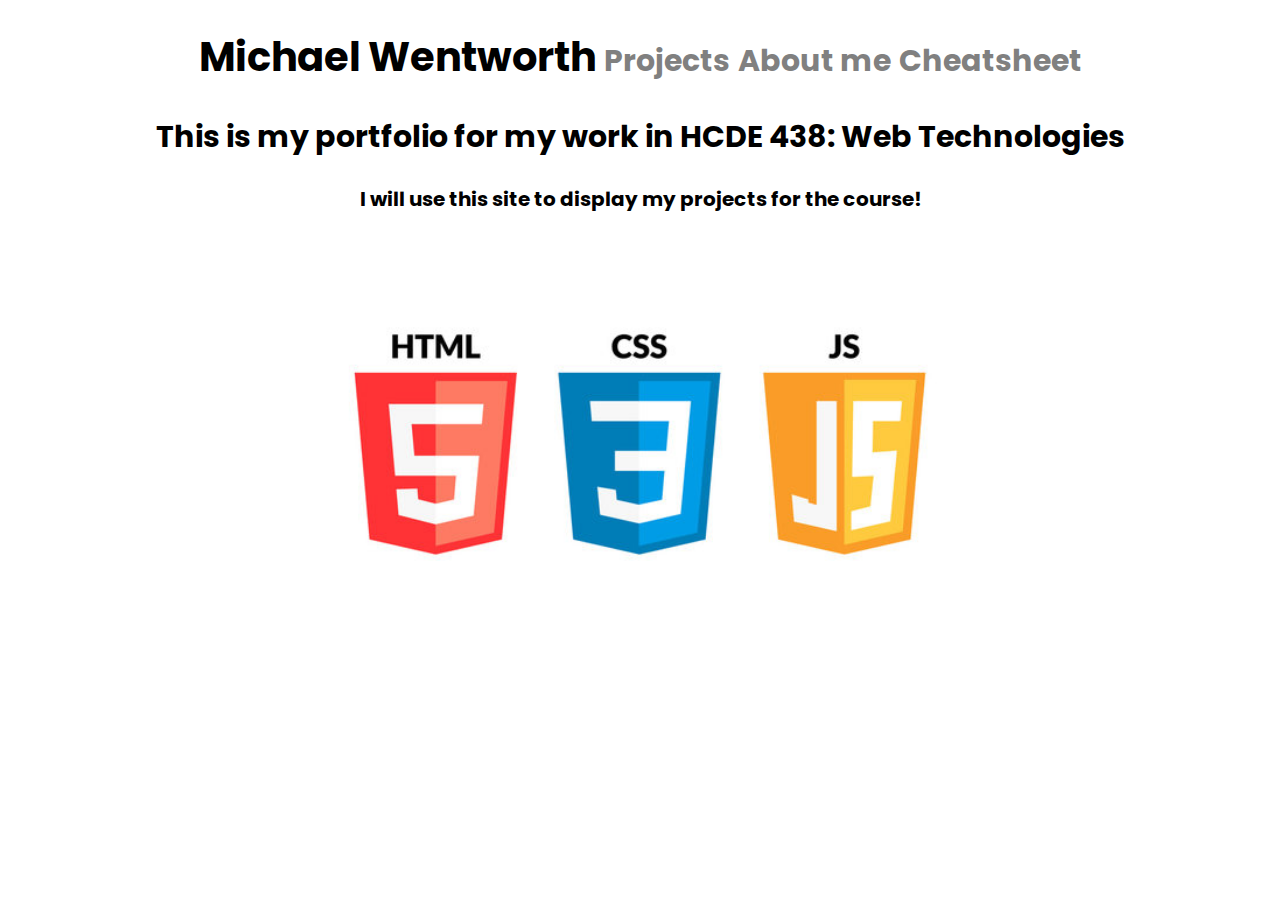
<file: index.html>
<!DOCTYPE html>
<html>
  <head>
    <link rel="stylesheet" href="https://fonts.googleapis.com/css?family=Poppins" >
    <link rel="stylesheet" href="index.css" />
    <style>
      a { text-decoration: none; }
    </style>
  </head>

  <body>

    <div class="page-container">

      <!-- MENU/NAVBAR -->
      <center>
      <h1>
        <a href ="index.html"><name>Michael Wentworth</name></a>
        <a href ="/projects/projects.html"><navitem>Projects</navitem></a>
        <a href ="/aboutme/aboutme.html"><navitem>About me</navitem></a>
        <a href ="/cheatsheet/cheatsheet.html"><navitem>Cheatsheet</navitem></a>
      </h1>

      <h2>This is my portfolio for my work in HCDE 438: Web Technologies</h2>
      <h3>I will use this site to display my projects for the course!</h3>

      <img src="webtechnologies.jpg" alt="Progress Photo" width="750" height="auto"><br><br>
      </center>
    </div>

  </body>

</html>
</file>
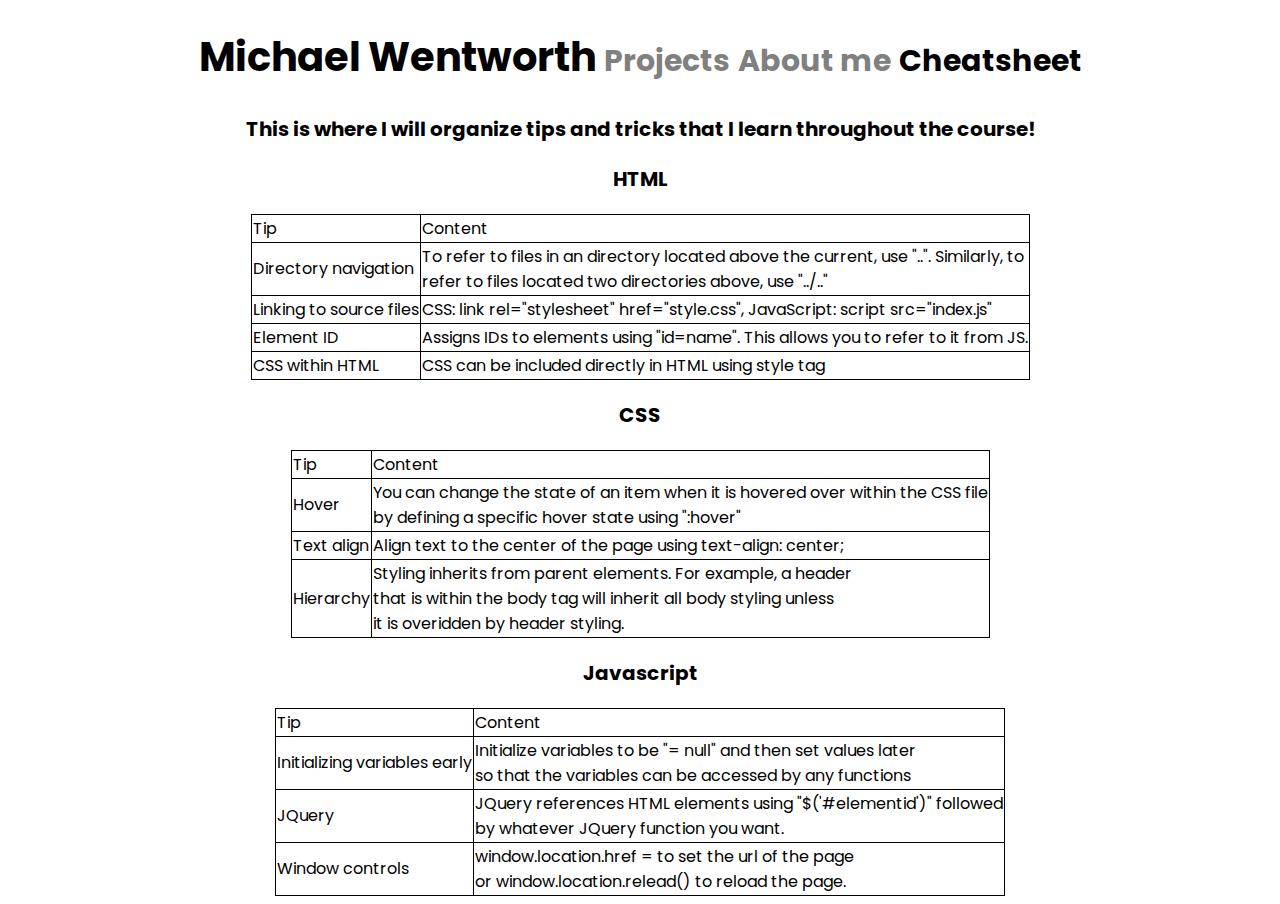
<file: cheatsheet/cheatsheet.html>
<!DOCTYPE html>
<html>
  <head>
    <link rel="stylesheet" href="https://fonts.googleapis.com/css?family=Poppins" >
    <link rel="stylesheet" href="../index.css" />
    <style>
      a { 
        text-decoration: none; 
      }
      table, th, td {
        border: 1px solid black;
        border-collapse: collapse;
      }
    </style>
  </head>

<!-- MENU/NAVBAR -->
<center>
    <h1>
    <a href ="../index.html"><name>Michael Wentworth</name></a>
    <a href ="../projects/projects.html"><navitem>Projects</navitem></a>
    <a href ="../aboutme/aboutme.html"><navitem>About me</navitem></a>
    <a href ="cheatsheet.html"><navitem style="color: black">Cheatsheet</navitem></a>
</center>

<center>
  <h3>
    This is where I will organize tips and tricks that I learn throughout the course!
  </h3>

  <h3>
    HTML
  </h3>

  <table>
    <tr>
      <td>Tip</td>
      <td>Content</td>
    </tr>
    <tr>
      <td>Directory navigation</td>
      <td>
        To refer to files in an directory located above the current, use "..". Similarly, to<br>
        refer to files located two directories above, use "../.."
      </td>
    </tr>
    <tr>
      <td>Linking to source files</td>
      <td>CSS: link rel="stylesheet" href="style.css", JavaScript: script src="index.js"</td>
    </tr>
    <tr>
      <td>Element ID</td>
      <td>Assigns IDs to elements using "id=name". This allows you to refer to it from JS.</td>
    </tr>
    <tr>
      <td>CSS within HTML</td>
      <td>CSS can be included directly in HTML using style tag</td>
    </tr>
  </table>

  <h3>
    CSS
  </h3>

  <table>
    <tr>
      <td>Tip</td>
      <td>Content</td>
    </tr>
    <tr>
      <td>Hover</td>
      <td>
        You can change the state of an item when it is hovered over within the CSS file<br>
        by defining a specific hover state using ":hover"
      </td>
    </tr>
    <tr>
      <td>Text align</td>
      <td>Align text to the center of the page using text-align: center;</td>
    </tr>
    <tr>
      <td>Hierarchy</td>
      <td>Styling inherits from parent elements. For example, a header<br>
      that is within the body tag will inherit all body styling unless<br>
    it is overidden by header styling.</td>
    </tr>

  </table>


  <h3>
    Javascript
  </h3>
  <table>
    <tr>
      <td>Tip</td>
      <td>Content</td>
    </tr>
    <tr>
      <td>Initializing variables early</td>
      <td>Initialize variables to be "= null" and then set values later<br>
      so that the variables can be accessed by any functions</td>
    </tr>
    <tr>
      <td>JQuery</td>
      <td>JQuery references HTML elements using "$('#elementid')" followed<br>
      by whatever JQuery function you want.</td>
    </tr>
    <tr>
      <td>Window controls</td>
      <td>window.location.href = to set the url of the page<br>
      or window.location.relead() to reload the page.</td>
    </tr>
  </table>
</center>
</file>
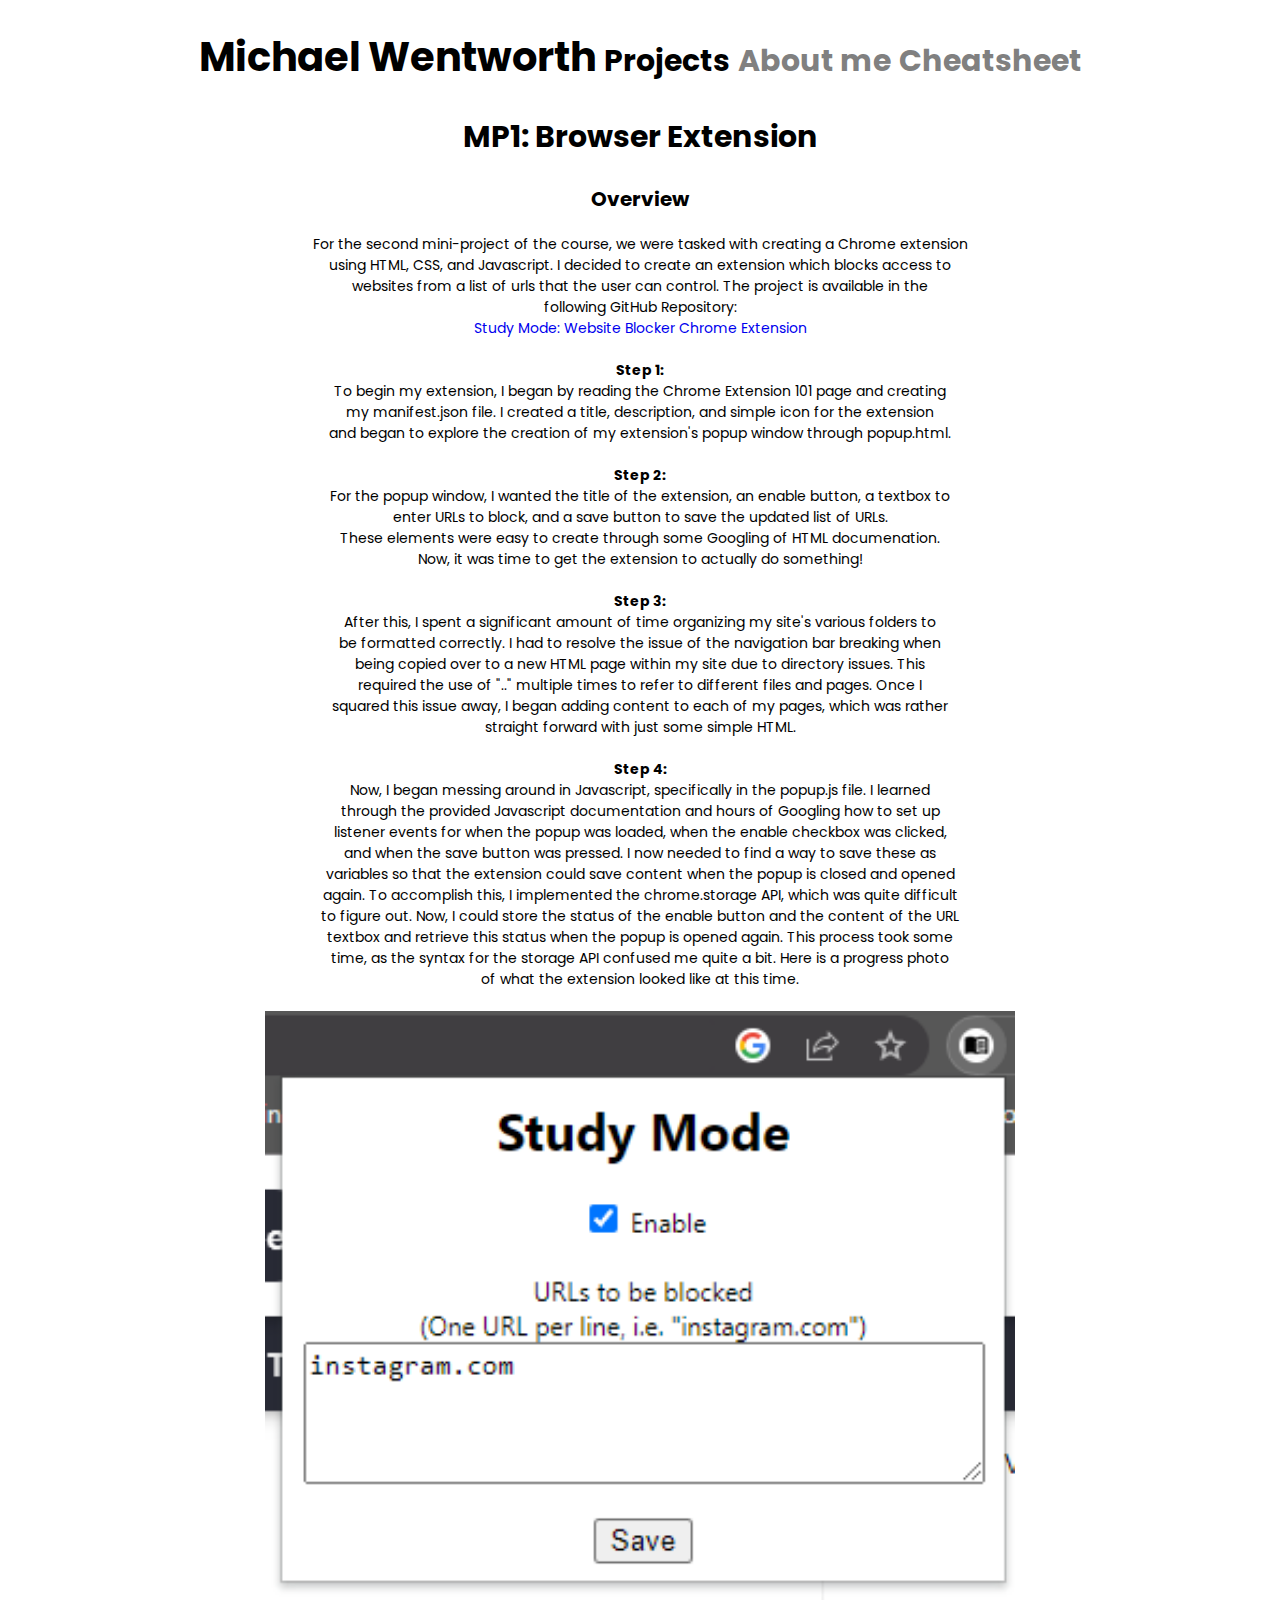
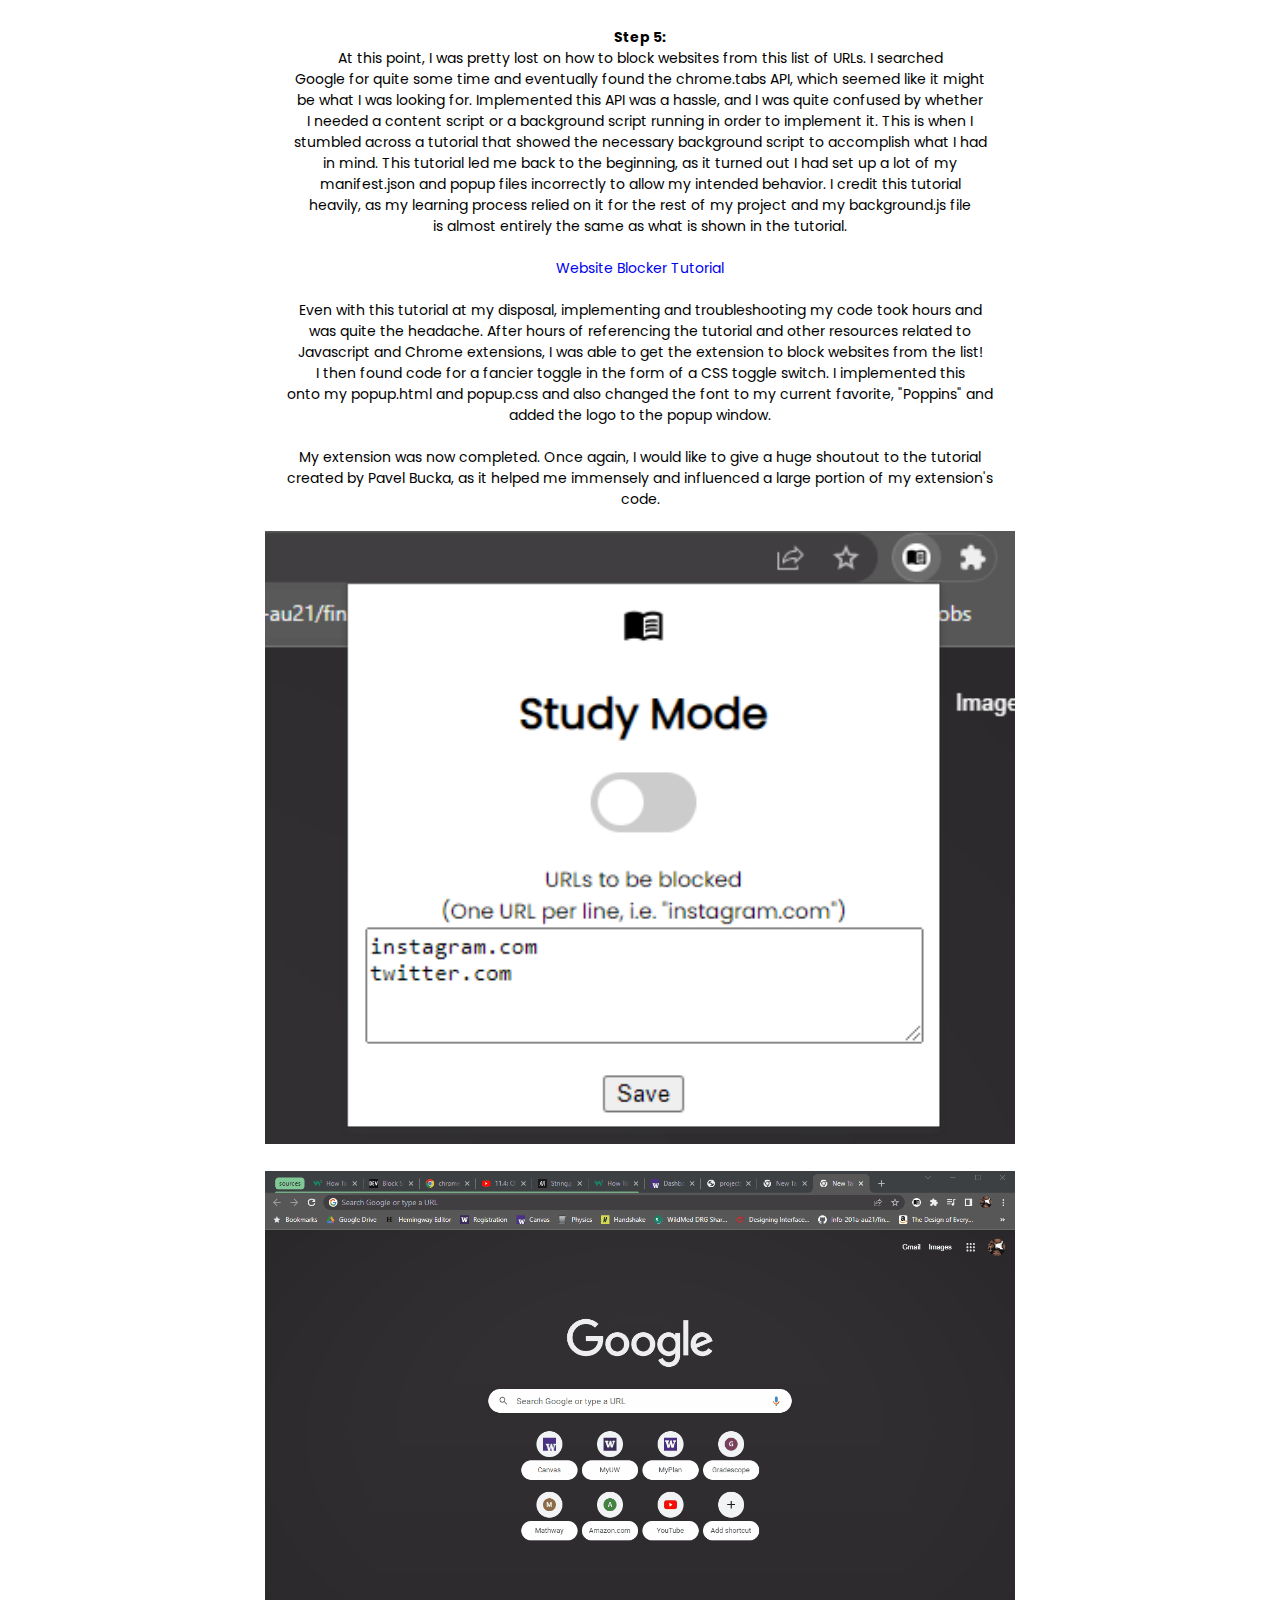
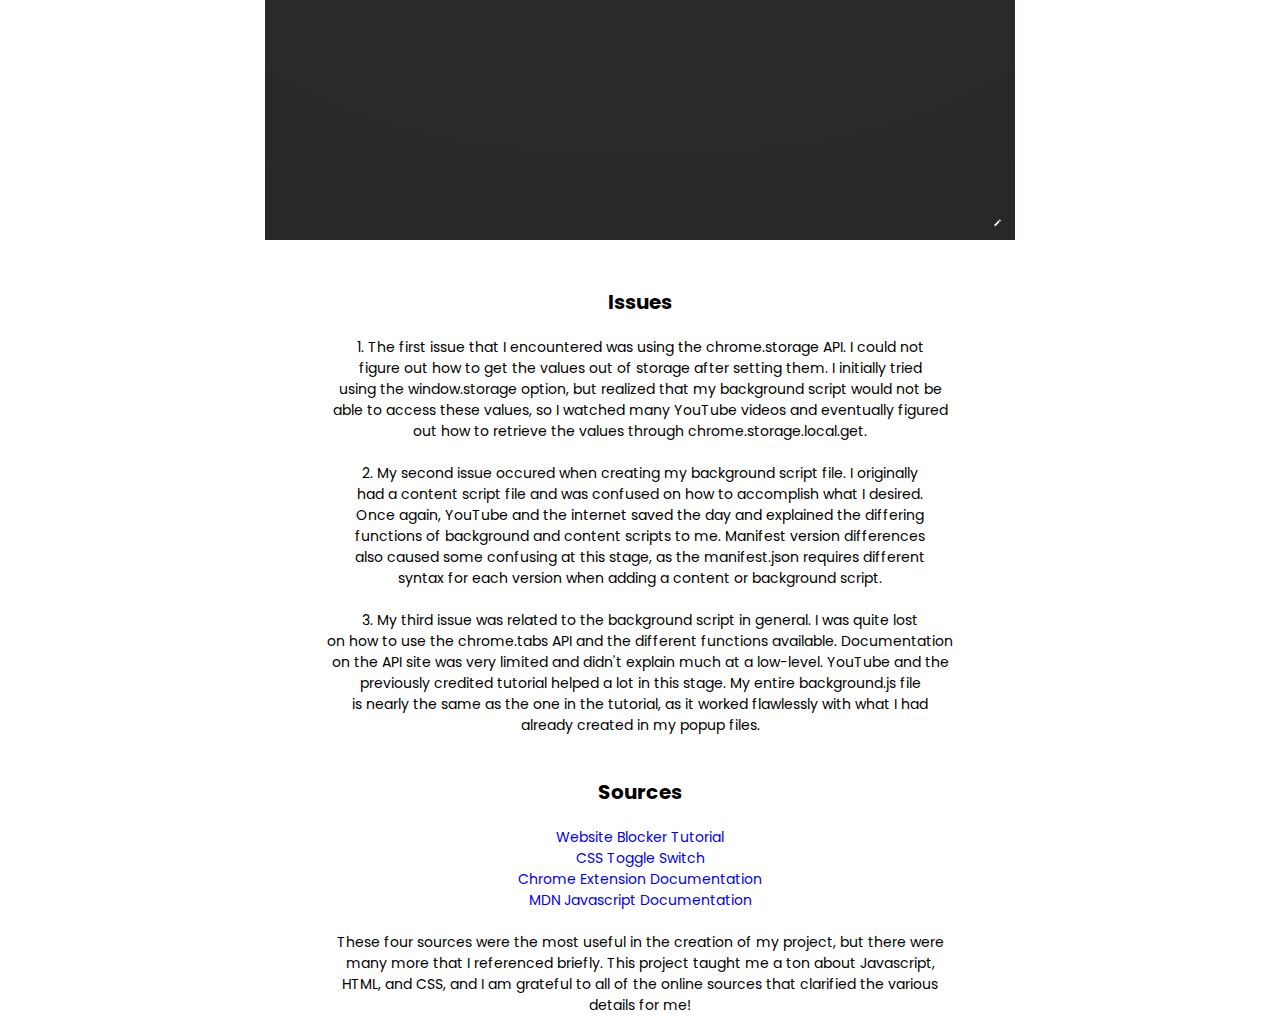
<file: mp1/mp1.html>
<!DOCTYPE html>
<html>
  <head>
    <link rel="stylesheet" href="https://fonts.googleapis.com/css?family=Poppins" >
    <link rel="stylesheet" href="../../index.css" />
    <style>
      a { text-decoration: none; }
    </style>
  </head>

    <!-- MENU/NAVBAR -->
    <center>
    <h1>
    <a href ="../../index.html"><name>Michael Wentworth</name></a>
    <a href ="../projects.html"><navitem style="color: black">Projects</navitem></a>
    <a href ="../../aboutme/aboutme.html"><navitem>About me</navitem></a>
    <a href ="../../cheatsheet/cheatsheet.html"><navitem>Cheatsheet</navitem></a>
    </center>

    <center>

        <h2>MP1: Browser Extension</h2>
       
        <h3>Overview</h3>

        <p>
            For the second mini-project of the course, we were tasked with creating a Chrome extension <br>
            using HTML, CSS, and Javascript. I decided to create an extension which blocks access to <br>
            websites from a list of urls that the user can control. The project is available in the <br>
            following GitHub Repository: <br>
            <a href ="https://github.com/mtw2001/studymode">Study Mode: Website Blocker Chrome Extension</a> <br><br>

            <b>Step 1:</b><br>
            To begin my extension, I began by reading the Chrome Extension 101 page and creating <br>
            my manifest.json file. I created a title, description, and simple icon for the extension <br>
            and began to explore the creation of my extension's popup window through popup.html. <br><br>

            <b>Step 2:</b><br>
            For the popup window, I wanted the title of the extension, an enable button, a textbox to <br>
            enter URLs to block, and a save button to save the updated list of URLs. <br>
            These elements were easy to create through some Googling of HTML documenation. <br>
            Now, it was time to get the extension to actually do something! <br><br>
            
            <b>Step 3:</b><br>
            After this, I spent a significant amount of time organizing my site's various folders to<br>
            be formatted correctly. I had to resolve the issue of the navigation bar breaking when<br>
            being copied over to a new HTML page within my site due to directory issues. This<br>
            required the use of ".." multiple times to refer to different files and pages. Once I<br>
            squared this issue away, I began adding content to each of my pages, which was rather<br>
            straight forward with just some simple HTML.<br><br>

            <b>Step 4:</b><br>
            Now, I began messing around in Javascript, specifically in the popup.js file. I learned<br>
            through the provided Javascript documentation and hours of Googling how to set up<br>
            listener events for when the popup was loaded, when the enable checkbox was clicked,<br>
            and when the save button was pressed. I now needed to find a way to save these as<br>
            variables so that the extension could save content when the popup is closed and opened<br>
            again. To accomplish this, I implemented the chrome.storage API, which was quite difficult<br>
            to figure out. Now, I could store the status of the enable button and the content of the URL<br>
            textbox and retrieve this status when the popup is opened again. This process took some<br>
            time, as the syntax for the storage API confused me quite a bit. Here is a progress photo <br>
            of what the extension looked like at this time.<br><br>
            
            <img src="./progress.png" alt="Progress Photo" width="750" height="auto"><br><br>

            <b>Step 5:</b><br>
            At this point, I was pretty lost on how to block websites from this list of URLs. I searched<br>
            Google for quite some time and eventually found the chrome.tabs API, which seemed like it might<br>
            be what I was looking for. Implemented this API was a hassle, and I was quite confused by whether<br>
            I needed a content script or a background script running in order to implement it. This is when I<br>
            stumbled across a tutorial that showed the necessary background script to accomplish what I had<br>
            in mind. This tutorial led me back to the beginning, as it turned out I had set up a lot of my <br>
            manifest.json and popup files incorrectly to allow my intended behavior. I credit this tutorial <br>
            heavily, as my learning process relied on it for the rest of my project and my background.js file <br>
            is almost entirely the same as what is shown in the tutorial.<br><br>

            <a href ="https://dev.to/penge/learn-the-most-useful-chrome-apis-by-creating-block-site-chrome-extension-2de8">Website Blocker Tutorial</a> <br><br>

            Even with this tutorial at my disposal, implementing and troubleshooting my code took hours and <br>
            was quite the headache. After hours of referencing the tutorial and other resources related to <br>
            Javascript and Chrome extensions, I was able to get the extension to block websites from the list! <br>
            I then found code for a fancier toggle in the form of a CSS toggle switch. I implemented this <br>
            onto my popup.html and popup.css and also changed the font to my current favorite, "Poppins" and <br>
            added the logo to the popup window. <br><br>

            My extension was now completed. Once again, I would like to give a huge shoutout to the tutorial <br>
            created by Pavel Bucka, as it helped me immensely and influenced a large portion of my extension's <br>
            code.<br><br>

            <img src="./final.png" alt="Final Photo" width="750" height="auto"><br><br>

            <img src="./final.gif" alt="Final Gif" width="750" height="auto"><br><br>
        </p>

        <h3>Issues</h3>

        <p>
            1. The first issue that I encountered was using the chrome.storage API. I could not<br>
            figure out how to get the values out of storage after setting them. I initially tried<br>
            using the window.storage option, but realized that my background script would not be <br>
            able to access these values, so I watched many YouTube videos and eventually figured <br>
            out how to retrieve the values through chrome.storage.local.get.<br><br>

            2. My second issue occured when creating my background script file. I originally <br>
            had a content script file and was confused on how to accomplish what I desired. <br>
            Once again, YouTube and the internet saved the day and explained the differing<br>
            functions of background and content scripts to me. Manifest version differences <br>
            also caused some confusing at this stage, as the manifest.json requires different<br>
            syntax for each version when adding a content or background script.<br><br>

            3. My third issue was related to the background script in general. I was quite lost<br>
            on how to use the chrome.tabs API and the different functions available. Documentation <br>
            on the API site was very limited and didn't explain much at a low-level. YouTube and the <br>
            previously credited tutorial helped a lot in this stage. My entire background.js file <br>
            is nearly the same as the one in the tutorial, as it worked flawlessly with what I had<br>
            already created in my popup files.<br><br>
        </p>

        <h3>Sources</h3>
        
        <p>
          <a href ="https://dev.to/penge/learn-the-most-useful-chrome-apis-by-creating-block-site-chrome-extension-2de8">Website Blocker Tutorial</a> <br>
          <a href ="https://www.w3schools.com/howto/howto_css_switch.asp">CSS Toggle Switch</a> <br>
          <a href ="https://developer.chrome.com/docs/extensions/mv3/">Chrome Extension Documentation</a> <br>
          <a href ="https://developer.mozilla.org/en-US/docs/Web/JavaScript">MDN Javascript Documentation</a> <br><br>

          These four sources were the most useful in the creation of my project, but there were <br>
          many more that I referenced briefly. This project taught me a ton about Javascript, <br>
          HTML, and CSS, and I am grateful to all of the online sources that clarified the various <br>
          details for me!

        </p>
    </center>
</file>
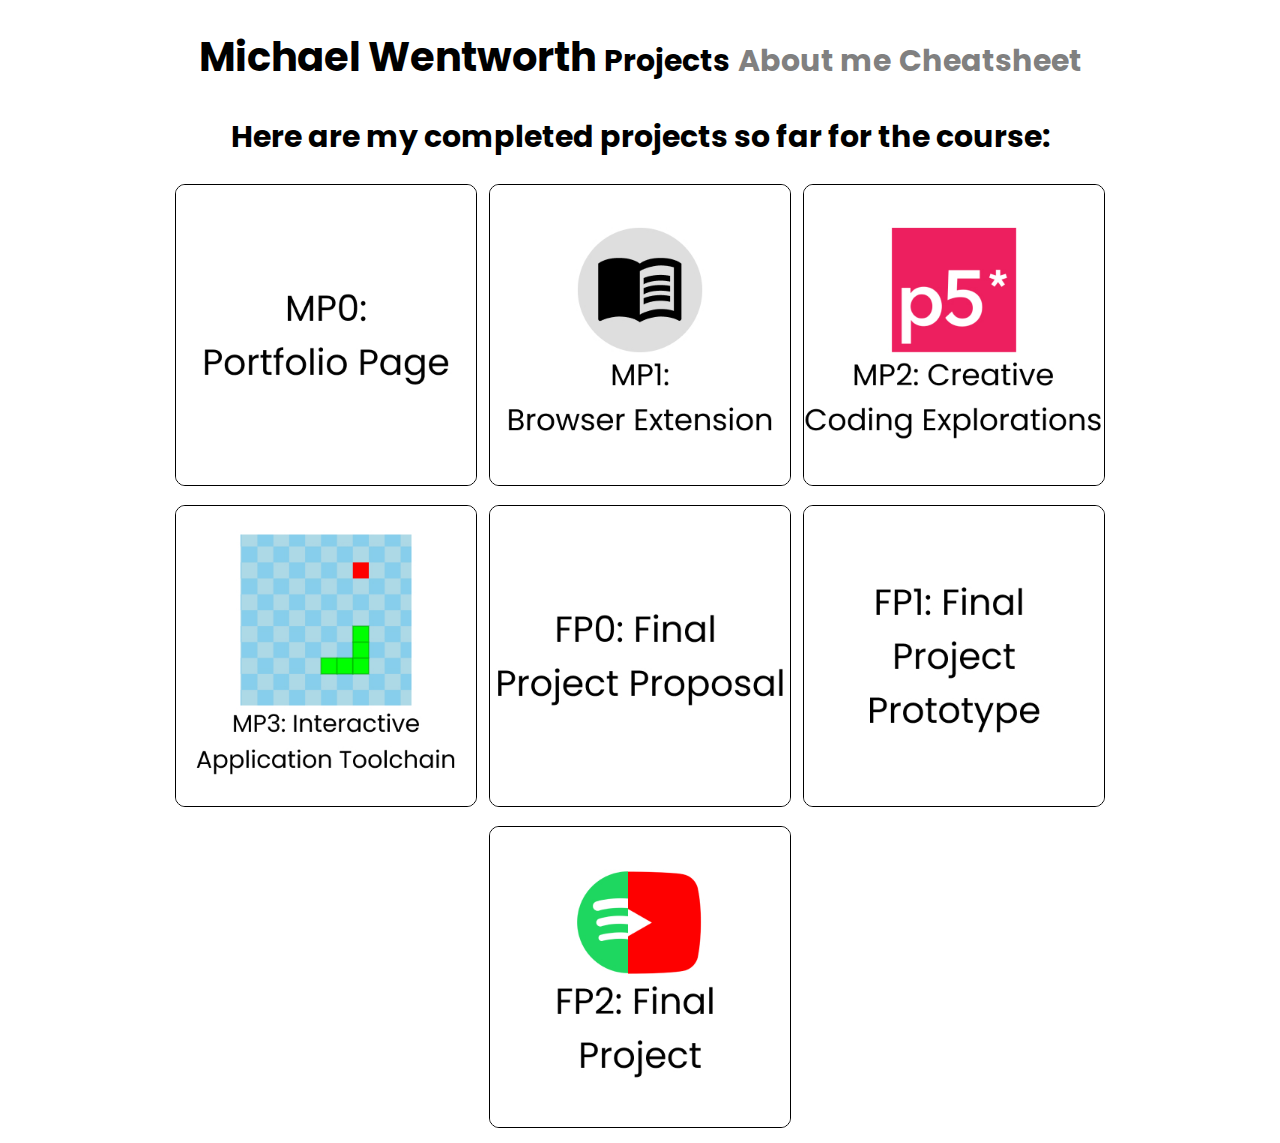
<file: projects/projects.html>
<!DOCTYPE html>
<html>
  <head>
    <link rel="stylesheet" href="https://fonts.googleapis.com/css?family=Poppins" >
    <link rel="stylesheet" href="../index.css" />
    <style>
      a { text-decoration: none; }
    </style>
  </head>

    <!-- MENU/NAVBAR -->
    <center>
    <h1>
    <a href ="../index.html"><name>Michael Wentworth</name></a>
    <a href ="projects.html"><navitem style="color: black">Projects</navitem></a>
    <a href ="../aboutme/aboutme.html"><navitem>About me</navitem></a>
    <a href ="../cheatsheet/cheatsheet.html"><navitem>Cheatsheet</navitem></a>
    </center>

    <center><h2>Here are my completed projects so far for the course:</h2>

    <div class="picture-container">
      <a href="mp0/mp0.html">
        <img
          class="picture"
          src="thumbnails/MP0.jpg"
        />
      </a>

      <a href="mp1/mp1.html">
        <img
          class="picture"
          src="thumbnails/MP1.jpg"
        />
      </a>

      <a href="mp2/mp2.html">
        <img
          class="picture"
          src="thumbnails/MP2.jpg"
        />
      </a>

      <a href="mp3/mp3.html">
        <img
          class="picture"
          src="thumbnails/MP3.jpg"
        />
      </a>

      <a href="fp0/fp0.html">
        <img
          class="picture"
          src="thumbnails/fp0.jpg"
        />
      </a>

      <a href="fp1/fp1.html">
        <img
          class="picture"
          src="thumbnails/fp1.jpg"
        />
      </a>

            <a href="fp2/fp2.html">
        <img
          class="picture"
          src="thumbnails/fp2.jpg"
        />
      </a>
    </div>
    </center>
</file>
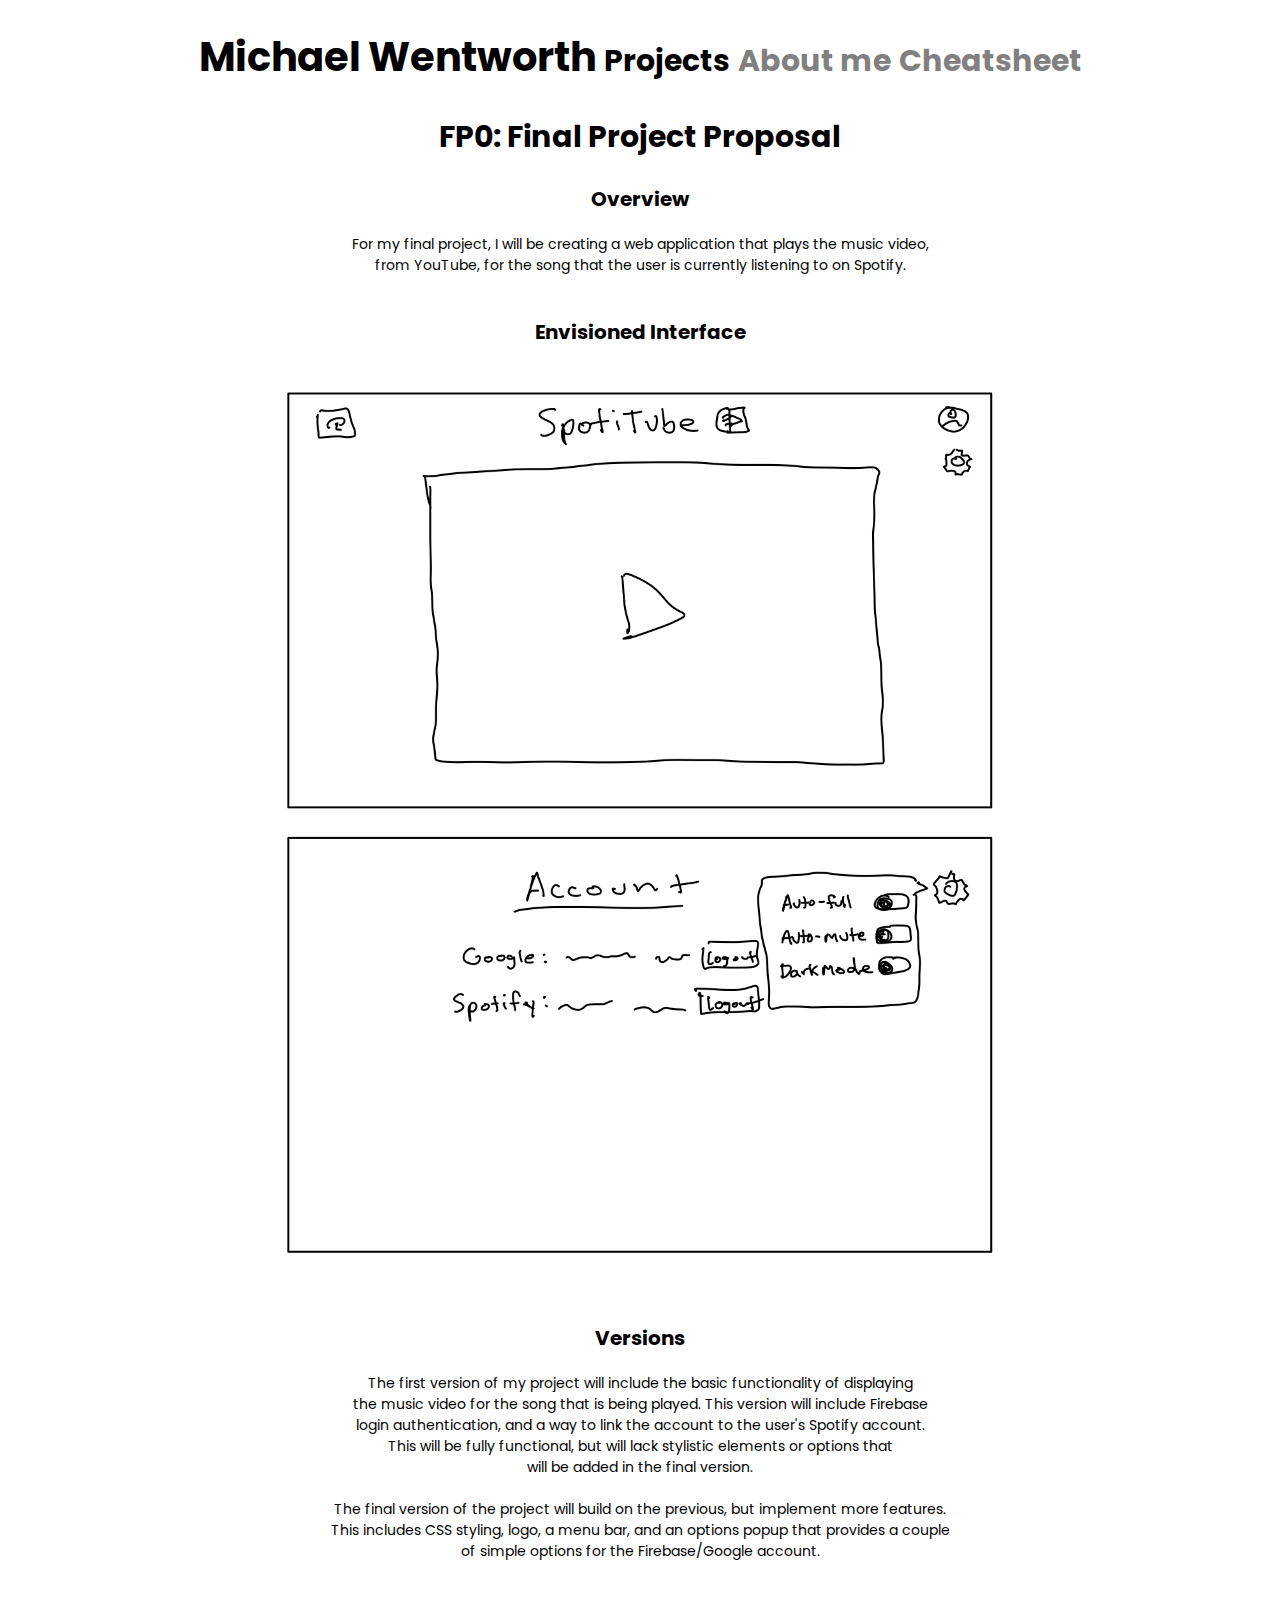
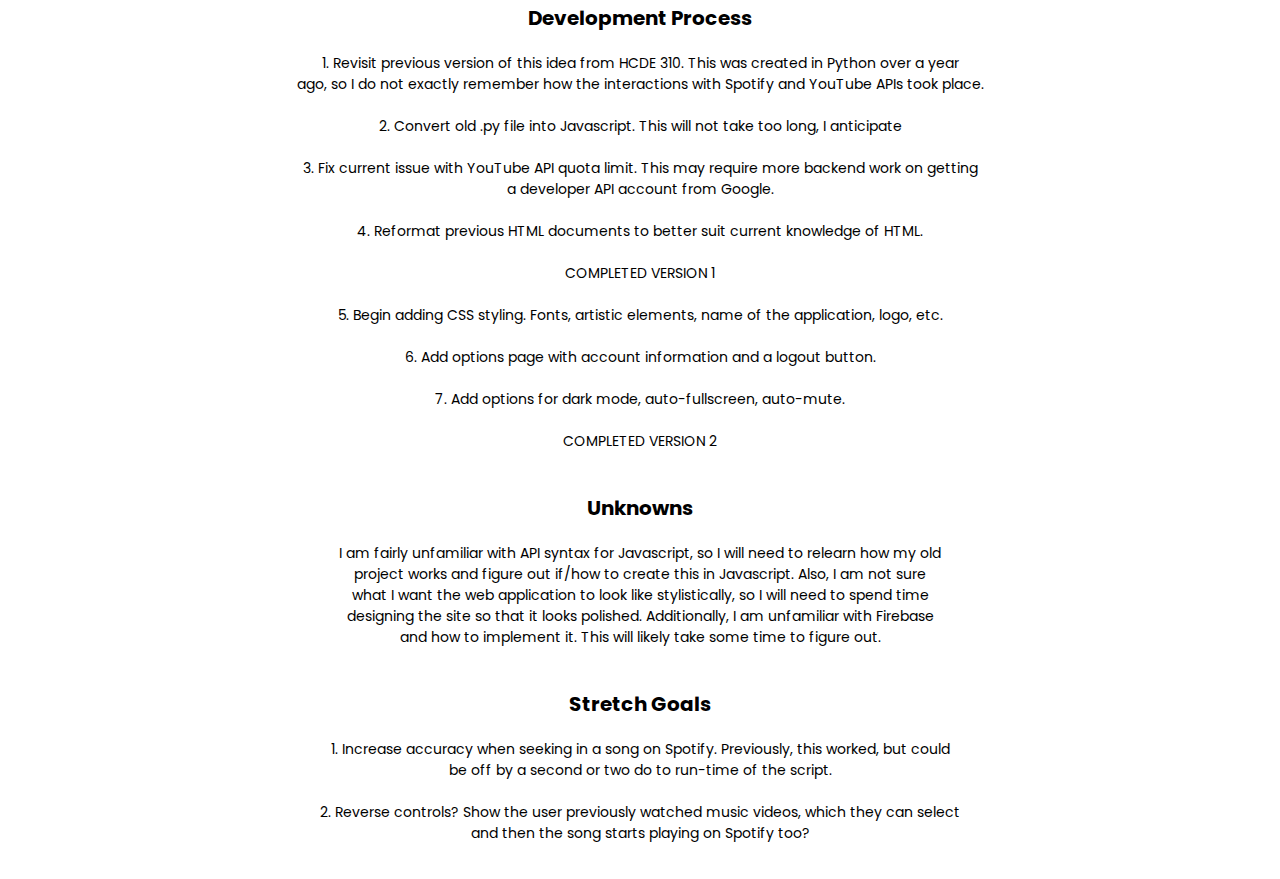
<file: projects/fp0/fp0.html>
<!DOCTYPE html>
<html>
  <head>
    <link rel="stylesheet" href="https://fonts.googleapis.com/css?family=Poppins" >
    <link rel="stylesheet" href="../../index.css" />
    <style>
      a { text-decoration: none; }
    </style>
  </head>

    <!-- MENU/NAVBAR -->
    <center>
    <h1>
    <a href ="../../index.html"><name>Michael Wentworth</name></a>
    <a href ="../projects.html"><navitem style="color: black">Projects</navitem></a>
    <a href ="../../aboutme/aboutme.html"><navitem>About me</navitem></a>
    <a href ="../../cheatsheet/cheatsheet.html"><navitem>Cheatsheet</navitem></a>
    </center>

    <center>

        <h2>FP0: Final Project Proposal</h2>
       
        <h3>Overview</h3>

        <p>
            For my final project, I will be creating a web application that plays the music video,<br>
            from YouTube, for the song that the user is currently listening to on Spotify.<br><br>
        </p>

        <h3>Envisioned Interface</h3>

        <p>
            <img src="sketches.jpg" alt="Envisioned Interfaces" width="750" height="auto"><br><br>
        </p>
    
        <h3>Versions</h3>

        <p>
            The first version of my project will include the basic functionality of displaying<br>
            the music video for the song that is being played. This version will include Firebase<br>
            login authentication, and a way to link the account to the user's Spotify account.<br>
            This will be fully functional, but will lack stylistic elements or options that<br>
            will be added in the final version.<br><br>

            The final version of the project will build on the previous, but implement more features.<br>
            This includes CSS styling, logo, a menu bar, and an options popup that provides a couple<br>
            of simple options for the Firebase/Google account.<br><br>
        </p>

        <h3>Development Process</h3>
        
        <p>
            1. Revisit previous version of this idea from HCDE 310. This was created in Python over a year<br>
            ago, so I do not exactly remember how the interactions with Spotify and YouTube APIs took place.<br><br>

            2. Convert old .py file into Javascript. This will not take too long, I anticipate<br><br>

            3. Fix current issue with YouTube API quota limit. This may require more backend work on getting<br>
            a developer API account from Google.<br><br>

            4. Reformat previous HTML documents to better suit current knowledge of HTML.<br><br>

            COMPLETED VERSION 1<br><br>

            5. Begin adding CSS styling. Fonts, artistic elements, name of the application, logo, etc.<br><br>

            6. Add options page with account information and a logout button.<br><br>

            7. Add options for dark mode, auto-fullscreen, auto-mute.<br><br>

            COMPLETED VERSION 2<br><br>
        </p>

        <h3>Unknowns</h3>

        <p>
            I am fairly unfamiliar with API syntax for Javascript, so I will need to relearn how my old<br>
            project works and figure out if/how to create this in Javascript. Also, I am not sure<br>
            what I want the web application to look like stylistically, so I will need to spend time<br>
            designing the site so that it looks polished. Additionally, I am unfamiliar with Firebase<br>
            and how to implement it. This will likely take some time to figure out.<br><br>
        </p>

        <h3>Stretch Goals</h3>

        <p>
            1. Increase accuracy when seeking in a song on Spotify. Previously, this worked, but could<br>
            be off by a second or two do to run-time of the script.<br><br>

            2. Reverse controls? Show the user previously watched music videos, which they can select<br>
            and then the song starts playing on Spotify too?<br><br>
        </p>
    </center>
    </center>
</file>
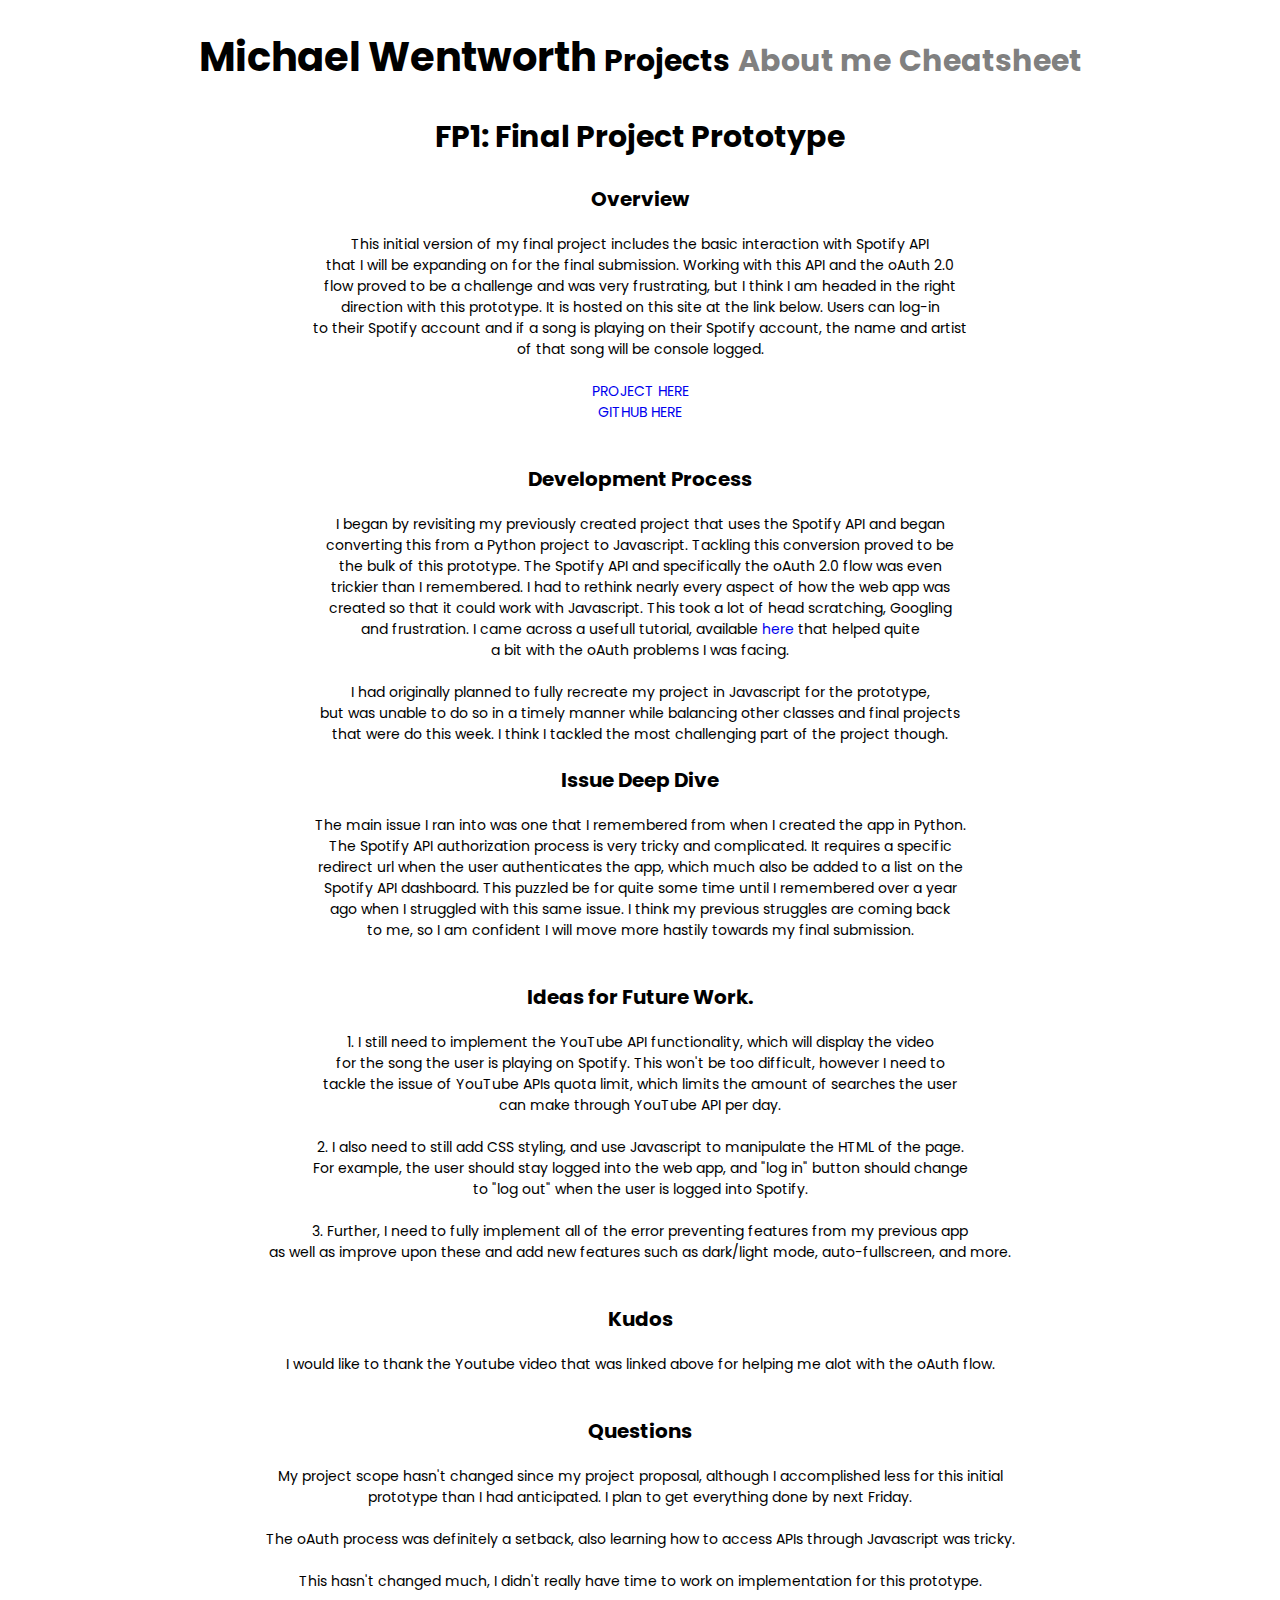
<file: projects/fp1/fp1.html>
<!DOCTYPE html>
<html>
  <head>
    <link rel="stylesheet" href="https://fonts.googleapis.com/css?family=Poppins" >
    <link rel="stylesheet" href="../../index.css" />
    <style>
      a { text-decoration: none; }
    </style>
  </head>

    <!-- MENU/NAVBAR -->
    <center>
    <h1>
    <a href ="../../index.html"><name>Michael Wentworth</name></a>
    <a href ="../projects.html"><navitem style="color: black">Projects</navitem></a>
    <a href ="../../aboutme/aboutme.html"><navitem>About me</navitem></a>
    <a href ="../../cheatsheet/cheatsheet.html"><navitem>Cheatsheet</navitem></a>
    </center>

    <center>

        <h2>FP1: Final Project Prototype</h2>
       
        <h3>Overview</h3>

        <p>
            This initial version of my final project includes the basic interaction with Spotify API<br>
            that I will be expanding on for the final submission. Working with this API and the oAuth 2.0<br>
            flow proved to be a challenge and was very frustrating, but I think I am headed in the right<br>
            direction with this prototype. It is hosted on this site at the link below. Users can log-in<br>
            to their Spotify account and if a song is playing on their Spotify account, the name and artist<br>
            of that song will be console logged.<br><br>

            <a href="https://mtw2001.github.io/projects/fp1/prototype/index.html">PROJECT HERE</a><br>
            <a href="https://github.com/mtw2001/spotitubev2">GITHUB HERE</a><br><br>
        </p>

        <h3>Development Process</h3>
        
        <p>
            I began by revisiting my previously created project that uses the Spotify API and began<br>
            converting this from a Python project to Javascript. Tackling this conversion proved to be<br>
            the bulk of this prototype. The Spotify API and specifically the oAuth 2.0 flow was even<br>
            trickier than I remembered. I had to rethink nearly every aspect of how the web app was<br>
            created so that it could work with Javascript. This took a lot of head scratching, Googling<br>
            and frustration. I came across a usefull tutorial, available <a href="https://www.youtube.com/watch?v=1vR3m0HupGI&ab_channel=MakerAtPlayCoding">here</a> that helped quite<br>
            a bit with the oAuth problems I was facing.<br><br>

            I had originally planned to fully recreate my project in Javascript for the prototype,<br>
            but was unable to do so in a timely manner while balancing other classes and final projects<br>
            that were do this week. I think I tackled the most challenging part of the project though.<br>
        </p>

        <h3>Issue Deep Dive</h3>

        <p>
            The main issue I ran into was one that I remembered from when I created the app in Python.<br>
            The Spotify API authorization process is very tricky and complicated. It requires a specific<br>
            redirect url when the user authenticates the app, which much also be added to a list on the<br>
            Spotify API dashboard. This puzzled be for quite some time until I remembered over a year<br>
            ago when I struggled with this same issue. I think my previous struggles are coming back<br>
            to me, so I am confident I will move more hastily towards my final submission.<br><br>
        </p>

        <h3>Ideas for Future Work.</h3>

        <p>
            1. I still need to implement the YouTube API functionality, which will display the video<br>
            for the song the user is playing on Spotify. This won't be too difficult, however I need to<br>
            tackle the issue of YouTube APIs quota limit, which limits the amount of searches the user<br>
            can make through YouTube API per day.<br><br>

            2. I also need to still add CSS styling, and use Javascript to manipulate the HTML of the page.<br>
            For example, the user should stay logged into the web app, and "log in" button should change<br>
            to "log out" when the user is logged into Spotify.<br><br>

            3. Further, I need to fully implement all of the error preventing features from my previous app<br>
            as well as improve upon these and add new features such as dark/light mode, auto-fullscreen, and more.<br><br>
        </p>

        <h3>Kudos</h3>

        <p>
            I would like to thank the Youtube video that was linked above for helping me alot with the oAuth flow.<br><br>
        </p>

        <h3>Questions</h3>

        <p>
            My project scope hasn't changed since my project proposal, although I accomplished less for this initial<br>
            prototype than I had anticipated. I plan to get everything done by next Friday.<br><br>

            The oAuth process was definitely a setback, also learning how to access APIs through Javascript was tricky.<br><br>

            This hasn't changed much, I didn't really have time to work on implementation for this prototype.<br><br>
        </p>
    </center>
    </center>
</file>
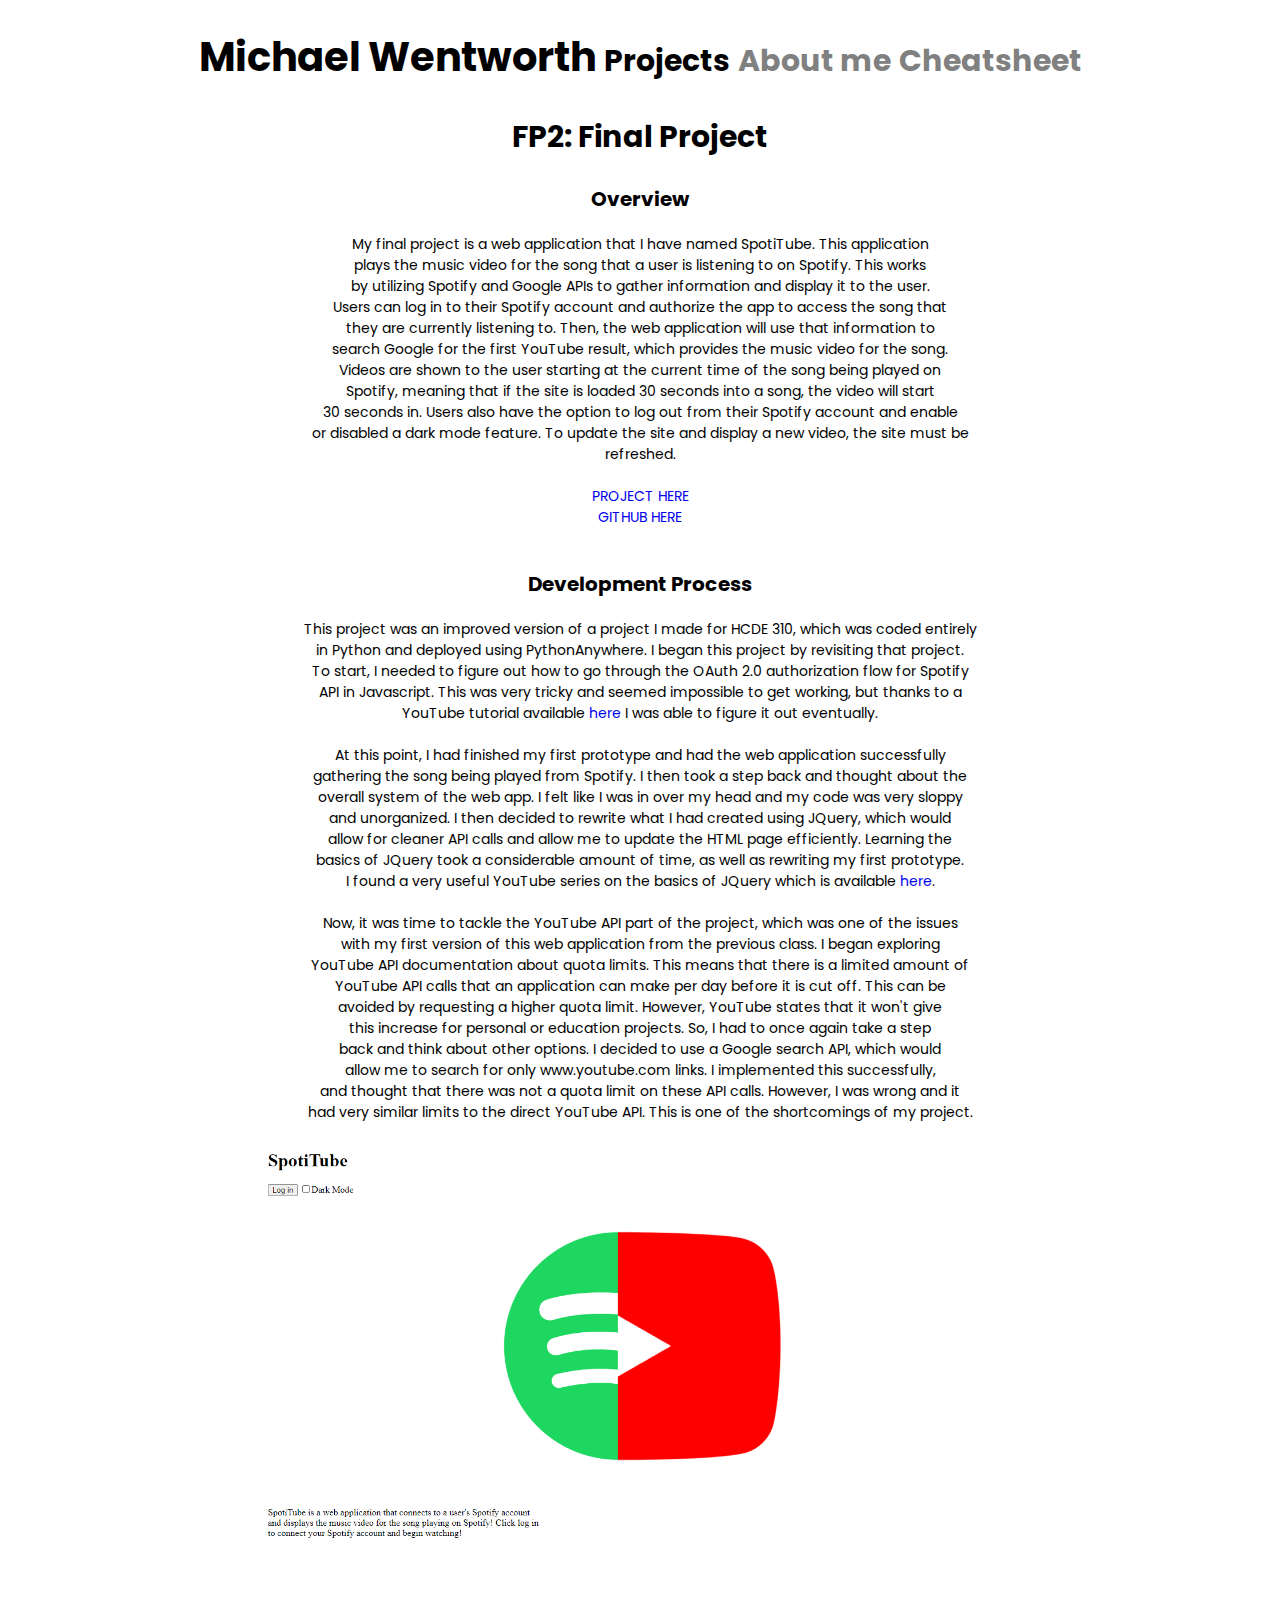
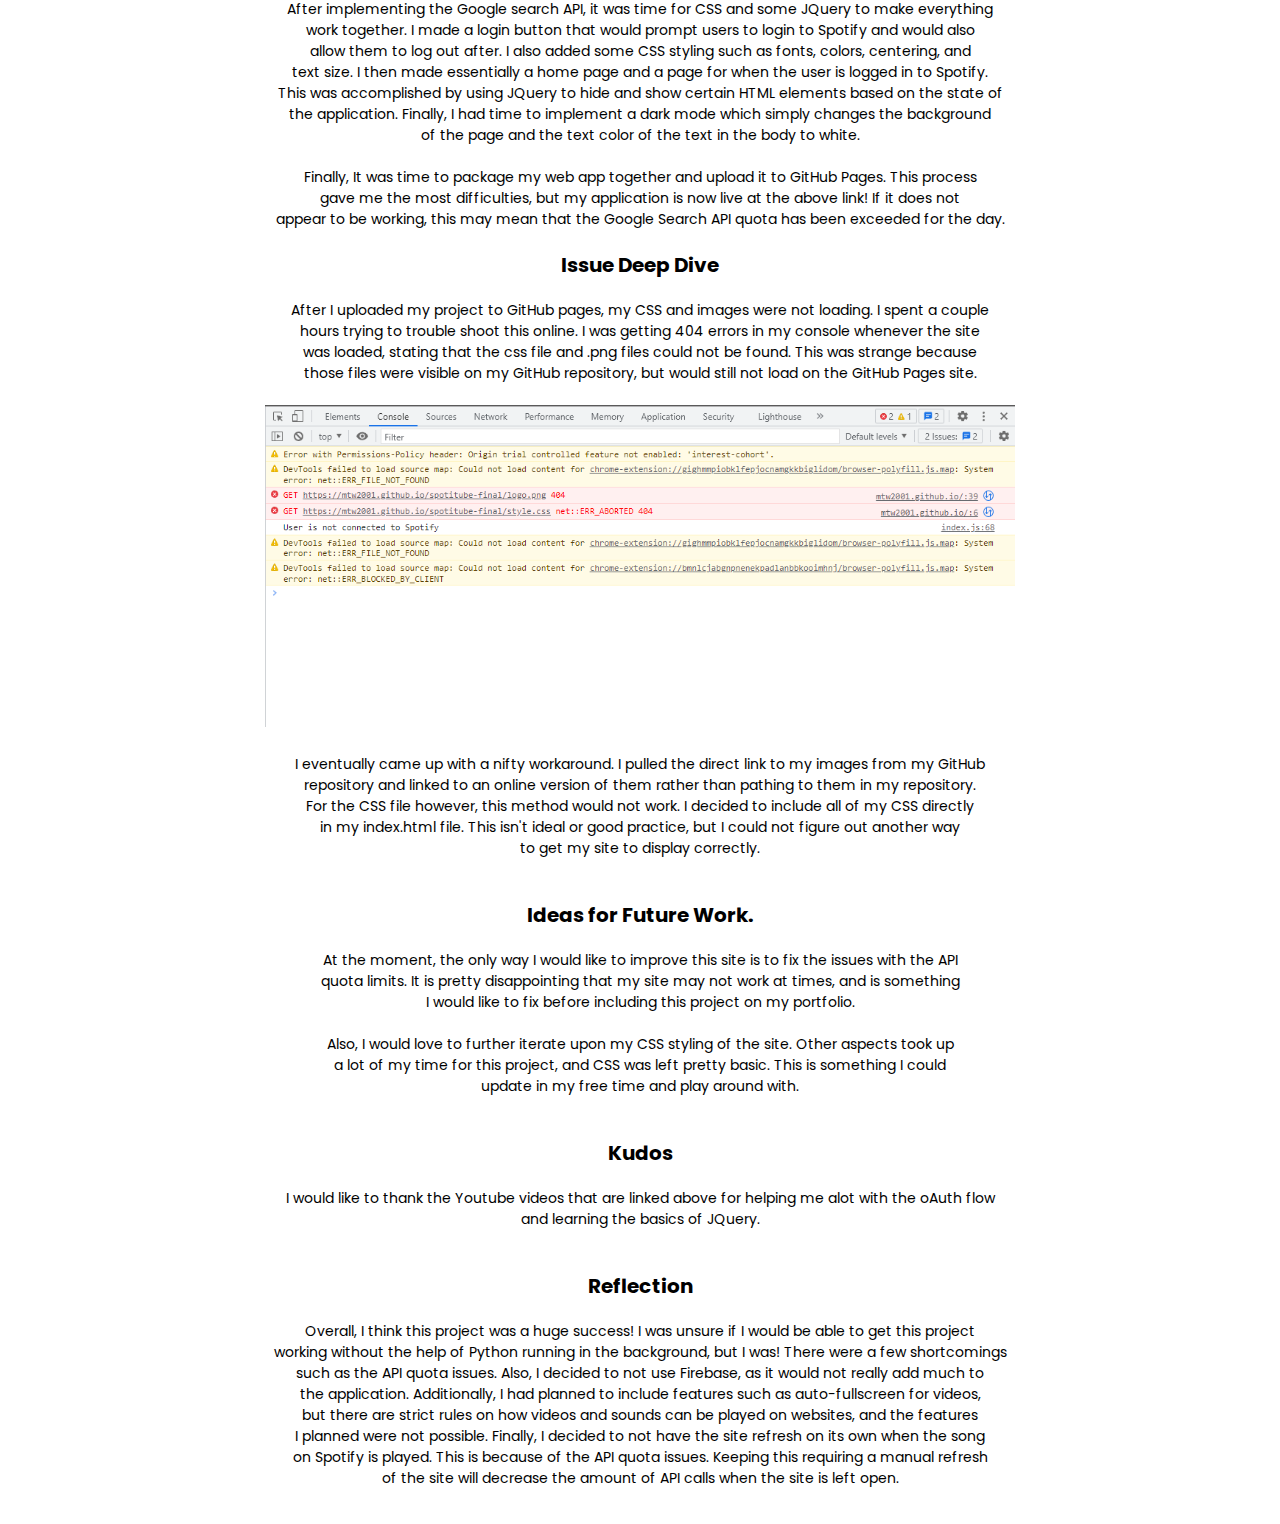
<file: projects/fp2/fp2.html>
<!DOCTYPE html>
<html>
  <head>
    <link rel="stylesheet" href="https://fonts.googleapis.com/css?family=Poppins" >
    <link rel="stylesheet" href="../../index.css" />
    <style>
      a { text-decoration: none; }
    </style>
  </head>

    <!-- MENU/NAVBAR -->
    <center>
    <h1>
    <a href ="../../index.html"><name>Michael Wentworth</name></a>
    <a href ="../projects.html"><navitem style="color: black">Projects</navitem></a>
    <a href ="../../aboutme/aboutme.html"><navitem>About me</navitem></a>
    <a href ="../../cheatsheet/cheatsheet.html"><navitem>Cheatsheet</navitem></a>
    </center>

    <center>

        <h2>FP2: Final Project</h2>
       
        <h3>Overview</h3>

        <p>
            My final project is a web application that I have named SpotiTube. This application<br>
            plays the music video for the song that a user is listening to on Spotify. This works<br>
            by utilizing Spotify and Google APIs to gather information and display it to the user.<br>
            Users can log in to their Spotify account and authorize the app to access the song that<br>
            they are currently listening to. Then, the web application will use that information to<br>
            search Google for the first YouTube result, which provides the music video for the song.<br>
            Videos are shown to the user starting at the current time of the song being played on<br>
            Spotify, meaning that if the site is loaded 30 seconds into a song, the video will start<br>
            30 seconds in. Users also have the option to log out from their Spotify account and enable<br>
            or disabled a dark mode feature. To update the site and display a new video, the site must be<br>
            refreshed.<br><br>

            <a href="https://mtw2001.github.io/spotitube-final">PROJECT HERE</a><br>
            <a href="https://github.com/mtw2001/spotitube-final">GITHUB HERE</a><br><br>
        </p>

        <h3>Development Process</h3>
        
        <p>
            This project was an improved version of a project I made for HCDE 310, which was coded entirely<br>
            in Python and deployed using PythonAnywhere. I began this project by revisiting that project.<br>
            To start, I needed to figure out how to go through the OAuth 2.0 authorization flow for Spotify<br>
            API in Javascript. This was very tricky and seemed impossible to get working, but thanks to a<br>
            YouTube tutorial available 
            <a href="https://www.youtube.com/watch?v=1vR3m0HupGI&ab_channel=MakerAtPlayCoding">here</a> 
            I was able to figure it out eventually.<br><br>

            At this point, I had finished my first prototype and had the web application successfully<br>
            gathering the song being played from Spotify. I then took a step back and thought about the<br>
            overall system of the web app. I felt like I was in over my head and my code was very sloppy<br>
            and unorganized. I then decided to rewrite what I had created using JQuery, which would<br>
            allow for cleaner API calls and allow me to update the HTML page efficiently. Learning the<br>
            basics of JQuery took a considerable amount of time, as well as rewriting my first prototype.<br>
            I found a very useful YouTube series on the basics of JQuery which is available
            <a href="https://www.youtube.com/watch?v=3nrLc_JOF7k&ab_channel=TraversyMedia">here</a>.<br><br>
            
            Now, it was time to tackle the YouTube API part of the project, which was one of the issues<br>
            with my first version of this web application from the previous class. I began exploring<br>
            YouTube API documentation about quota limits. This means that there is a limited amount of<br>
            YouTube API calls that an application can make per day before it is cut off. This can be<br>
            avoided by requesting a higher quota limit. However, YouTube states that it won't give<br>
            this increase for personal or education projects. So, I had to once again take a step<br>
            back and think about other options. I decided to use a Google search API, which would<br>
            allow me to search for only www.youtube.com links. I implemented this successfully,<br>
            and thought that there was not a quota limit on these API calls. However, I was wrong and it<br>
            had very similar limits to the direct YouTube API. This is one of the shortcomings of my project.<br><br>

            <img src="progress.PNG" alt="Interface without CSS Styling" width="750" height="auto"><br><br>

            After implementing the Google search API, it was time for CSS and some JQuery to make everything<br>
            work together. I made a login button that would prompt users to login to Spotify and would also<br>
            allow them to log out after. I also added some CSS styling such as fonts, colors, centering, and<br>
            text size. I then made essentially a home page and a page for when the user is logged in to Spotify.<br>
            This was accomplished by using JQuery to hide and show certain HTML elements based on the state of<br>
            the application. Finally, I had time to implement a dark mode which simply changes the background<br>
            of the page and the text color of the text in the body to white.<br><br>

            Finally, It was time to package my web app together and upload it to GitHub Pages. This process<br>
            gave me the most difficulties, but my application is now live at the above link! If it does not<br>
            appear to be working, this may mean that the Google Search API quota has been exceeded for the day.<br>
        </p>

        <h3>Issue Deep Dive</h3>

        <p>
            After I uploaded my project to GitHub pages, my CSS and images were not loading. I spent a couple<br>
            hours trying to trouble shoot this online. I was getting 404 errors in my console whenever the site<br>
            was loaded, stating that the css file and .png files could not be found. This was strange because<br>
            those files were visible on my GitHub repository, but would still not load on the GitHub Pages site.<br><br>

            <img src="error.PNG" alt="CSS and PNG errors" width="750" height="auto"><br><br>

            I eventually came up with a nifty workaround. I pulled the direct link to my images from my GitHub<br>
            repository and linked to an online version of them rather than pathing to them in my repository.<br>
            For the CSS file however, this method would not work. I decided to include all of my CSS directly<br>
            in my index.html file. This isn't ideal or good practice, but I could not figure out another way<br>
            to get my site to display correctly.<br><br>
        </p>

        <h3>Ideas for Future Work.</h3>

        <p>
            At the moment, the only way I would like to improve this site is to fix the issues with the API<br>
            quota limits. It is pretty disappointing that my site may not work at times, and is something<br>
            I would like to fix before including this project on my portfolio.<br><br>

            Also, I would love to further iterate upon my CSS styling of the site. Other aspects took up<br>
            a lot of my time for this project, and CSS was left pretty basic. This is something I could<br>
            update in my free time and play around with.<br><br>
        </p>

        <h3>Kudos</h3>

        <p>
            I would like to thank the Youtube videos that are linked above for helping me alot with the oAuth flow<br>
            and learning the basics of JQuery.<br><br>
        </p>

        <h3>Reflection</h3>

        <p>
            Overall, I think this project was a huge success! I was unsure if I would be able to get this project<br>
            working without the help of Python running in the background, but I was! There were a few shortcomings<br>
            such as the API quota issues. Also, I decided to not use Firebase, as it would not really add much to<br>
            the application. Additionally, I had planned to include features such as auto-fullscreen for videos,<br>
            but there are strict rules on how videos and sounds can be played on websites, and the features<br>
            I planned were not possible. Finally, I decided to not have the site refresh on its own when the song<br>
            on Spotify is played. This is because of the API quota issues. Keeping this requiring a manual refresh<br>
            of the site will decrease the amount of API calls when the site is left open.<br><br>
        </p>
    </center>
    </center>
</file>
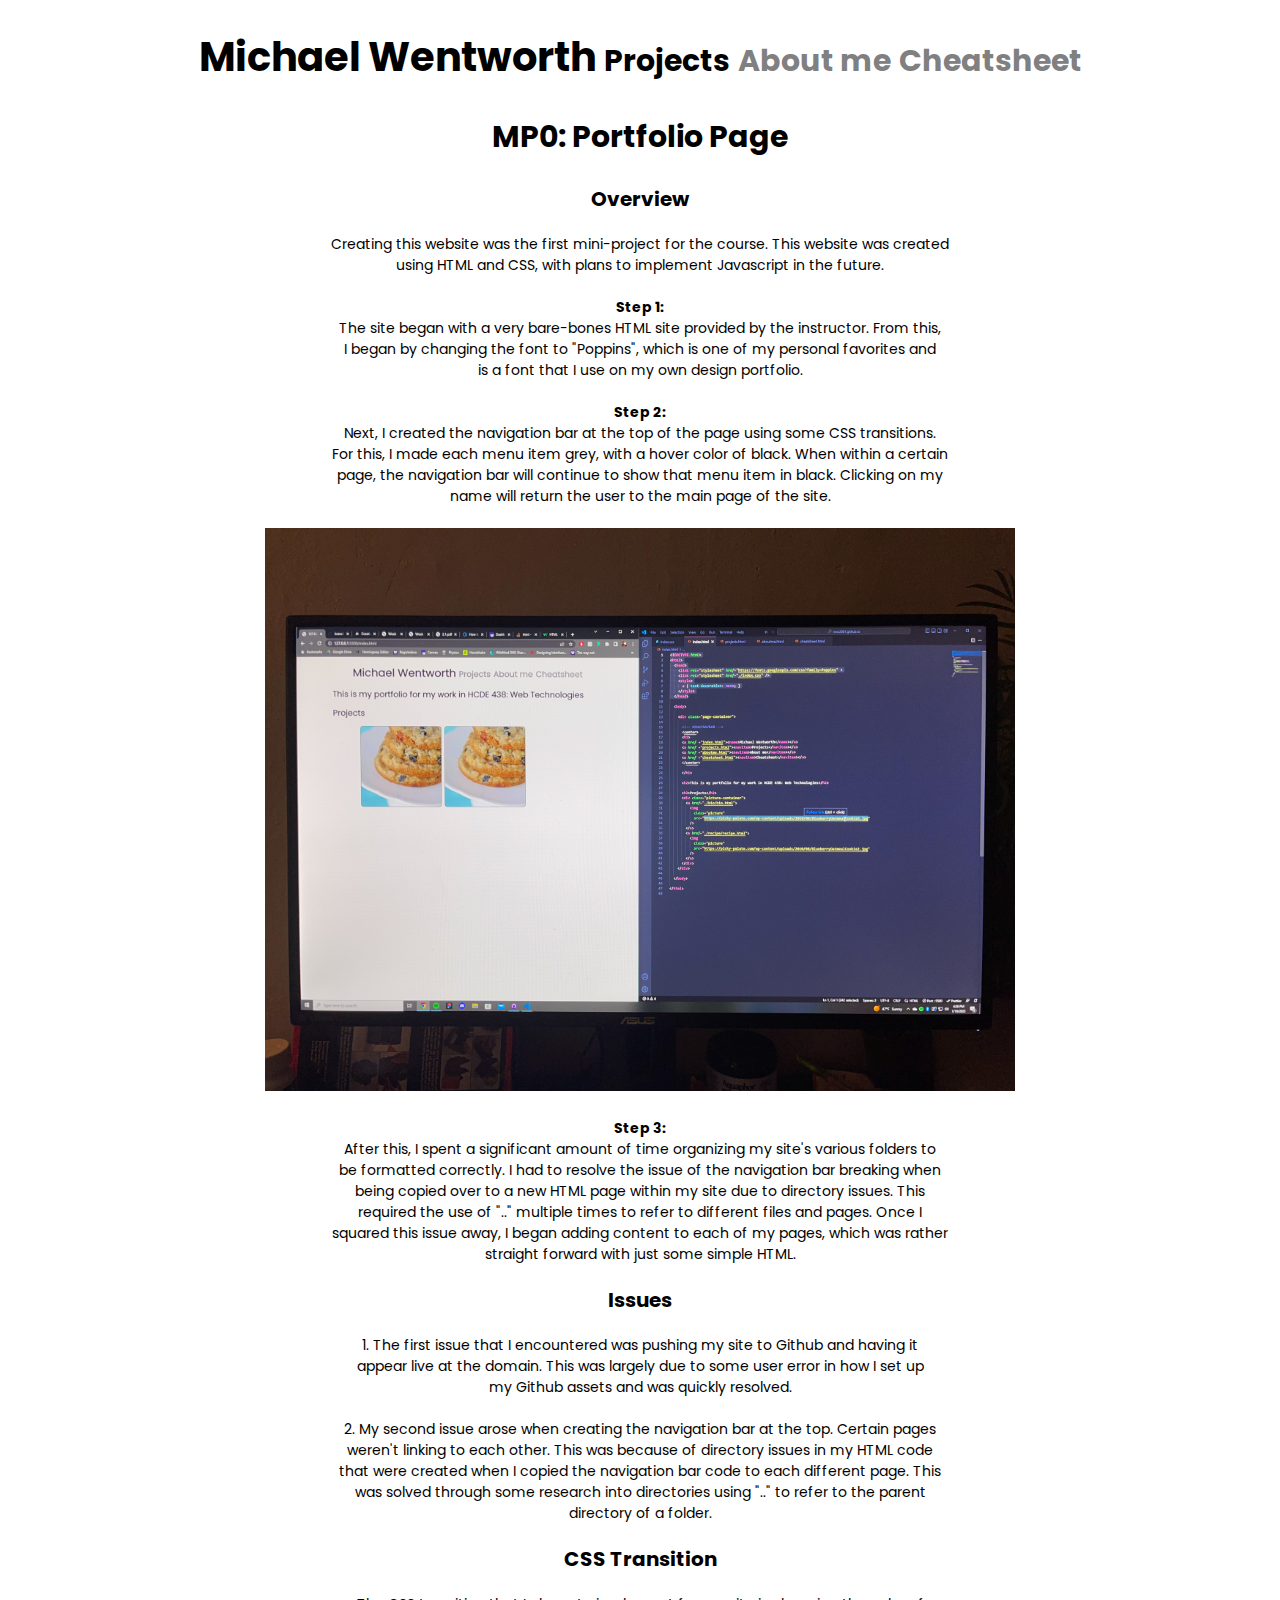
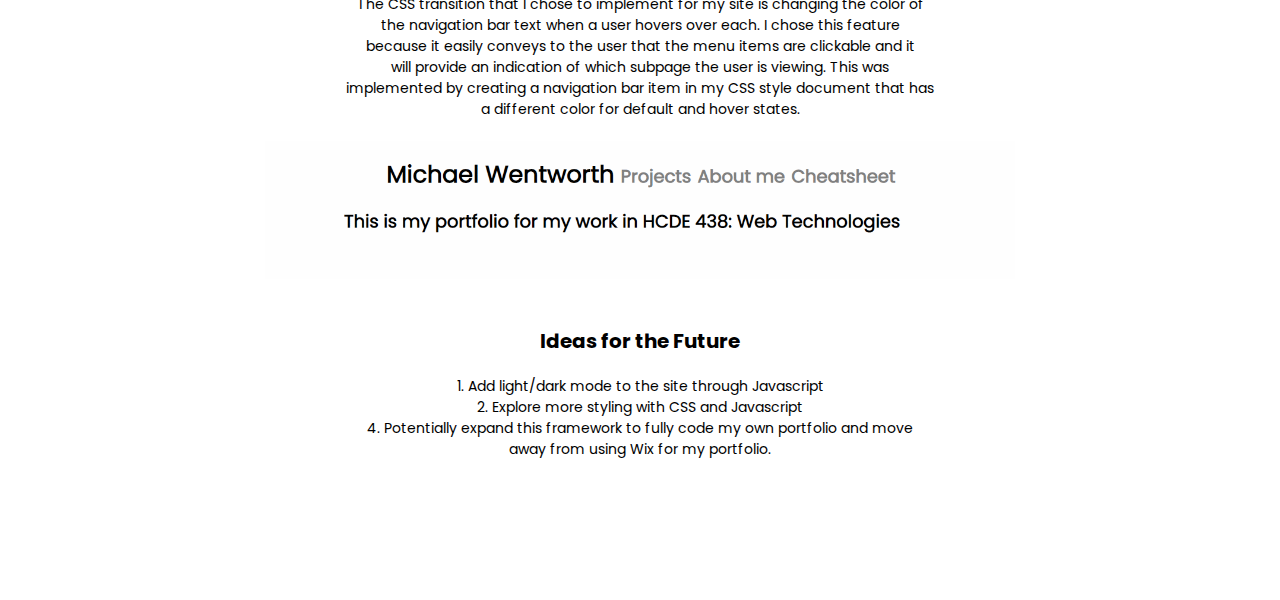
<file: projects/mp0/mp0.html>
<!DOCTYPE html>
<html>
  <head>
    <link rel="stylesheet" href="https://fonts.googleapis.com/css?family=Poppins" >
    <link rel="stylesheet" href="../../index.css" />
    <style>
      a { text-decoration: none; }
    </style>
  </head>

    <!-- MENU/NAVBAR -->
    <center>
    <h1>
    <a href ="../../index.html"><name>Michael Wentworth</name></a>
    <a href ="../projects.html"><navitem style="color: black">Projects</navitem></a>
    <a href ="../../aboutme/aboutme.html"><navitem>About me</navitem></a>
    <a href ="../../cheatsheet/cheatsheet.html"><navitem>Cheatsheet</navitem></a>
    </center>

    <center>

        <h2>MP0: Portfolio Page</h2>
       
        <h3>Overview</h3>

        <p>
            Creating this website was the first mini-project for the course. This website was created <br>
            using HTML and CSS, with plans to implement Javascript in the future. <br><br>

            <b>Step 1:</b><br>
            The site began with a very bare-bones HTML site provided by the instructor. From this,<br>
            I began by changing the font to "Poppins", which is one of my personal favorites and<br>
            is a font that I use on my own design portfolio.<br><br>

            <b>Step 2:</b><br>
            Next, I created the navigation bar at the top of the page using some CSS transitions.<br>
            For this, I made each menu item grey, with a hover color of black. When within a certain<br>
            page, the navigation bar will continue to show that menu item in black. Clicking on my<br>
            name will return the user to the main page of the site.<br><br>
            <img src="progress.jpg" alt="Progress Photo" width="750" height="auto"><br><br>

            <b>Step 3:</b><br>
            After this, I spent a significant amount of time organizing my site's various folders to<br>
            be formatted correctly. I had to resolve the issue of the navigation bar breaking when<br>
            being copied over to a new HTML page within my site due to directory issues. This<br>
            required the use of ".." multiple times to refer to different files and pages. Once I<br>
            squared this issue away, I began adding content to each of my pages, which was rather<br>
            straight forward with just some simple HTML.
        </p>

        <h3>Issues</h3>

        <p>
            1. The first issue that I encountered was pushing my site to Github and having it<br>
            appear live at the domain. This was largely due to some user error in how I set up<br>
            my Github assets and was quickly resolved.<br><br>

            2. My second issue arose when creating the navigation bar at the top. Certain pages<br>
            weren't linking to each other. This was because of directory issues in my HTML code<br>
            that were created when I copied the navigation bar code to each different page. This<br>
            was solved through some research into directories using ".." to refer to the parent<br>
            directory of a folder.
        </p>
    
        <h3>CSS Transition</h3>

        <p>
            The CSS transition that I chose to implement for my site is changing the color of<br>
            the navigation bar text when a user hovers over each. I chose this feature<br>
            because it easily conveys to the user that the menu items are clickable and it<br>
            will provide an indication of which subpage the user is viewing. This was <br>
            implemented by creating a navigation bar item in my CSS style document that has <br>
            a different color for default and hover states.<br><br>
            <img src="transition.gif" alt="Progress Photo" width="750" height="auto"><br><br>
        </p>

        <h3>Ideas for the Future</h3>
        
        <p>
            1. Add light/dark mode to the site through Javascript<br>
            2. Explore more styling with CSS and Javascript<br>
            4. Potentially expand this framework to fully code my own portfolio and move<br>
            away from using Wix for my portfolio.<br><br><br><br><br><br><br>
        </p>
    </center>
</file>
<file: index.css>
.picture {
  width: 300px;
  border: 1px solid black;
  border-radius: 10px;
  cursor: pointer;
  object-fit: cover;
  aspect-ratio: 1;
}

.picture:hover {
  filter: brightness(80%);
}

.picture-container {
  display: flex;
  justify-content: center;
  flex-wrap: wrap;
  width: 80%;
  margin: auto;
  gap: 12px;
}

body {
  background-color: white;
  font-family: "Poppins";
  color: black;
}

h1 {
  font-size: 40px;
}

h2 {
  font-size: 30px;
}

h3 {
  font-size: 20px;
}

p {
  font-size: 14px;
}

name {
  color: black;
}

navitem {
  font-size: 30px;
  color: grey;
}
navitem:hover {
  font-size: 30px;
  color: black;
}

.page-container {
  width: 80%;
  margin-top: 5rem;
  margin: auto;
}

.grid-container {
  display: grid;
  grid-template-columns: 250px 250px 250px;
  grid-template-rows: 250px 250px;
  justify-content: center;
}
</file>
